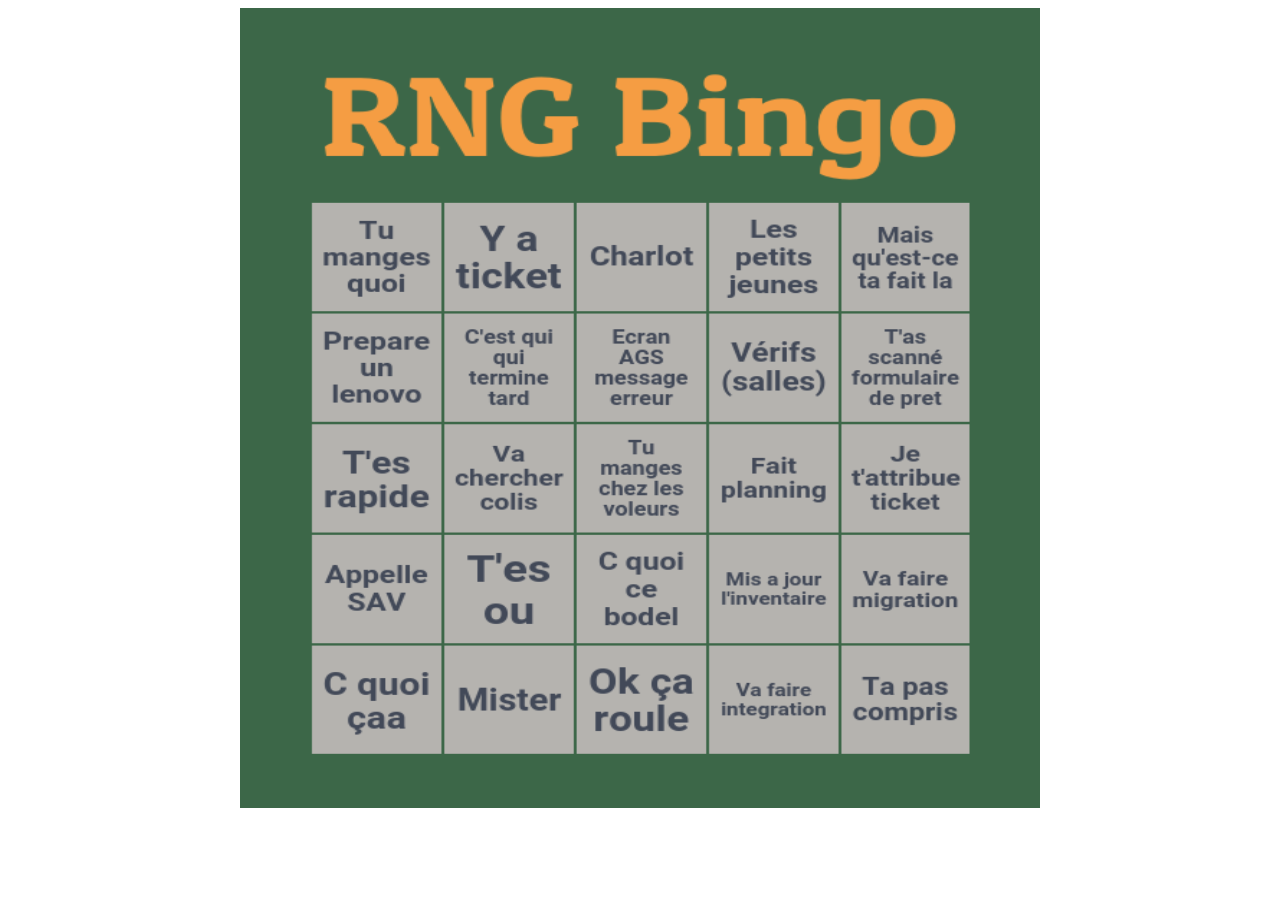
<file: bingo/index.html>
<!DOCTYPE html>
<html lang="en">
<head>
	<meta charset="UTF-8">
	<meta http-equiv="X-UA-Compatible" content="IE=edge">
	<meta name="viewport" content="width=device-width, initial-scale=1.0">
	<link href="style_fit.css" rel="stylesheet" type="text/css">
	<title>RNG Bingo</title>
</head>

<body>
	<center><img class= "fitimg" id="image" /></center>

	<script>
		var description = [
		"/bingo/bingo1.png",
		"/bingo/bingo2.png",
		"/bingo/bingo3.png",
		"/bingo/bingo4.png",
		"/bingo/bingo5.png",
		"/bingo/bingo6.png",
		"/bingo/bingo7.png",
		"/bingo/bingo8.png",
		"/bingo/bingo9.png",
		"/bingo/bingo10.png"
	  ];
	  
	  var size = description.length
	  var x = Math.floor(size*Math.random())
	  document.getElementById('image').src=description[x];


	</script>
        <script src="/pff/include.js"></script>
</body>

</html>
</file>
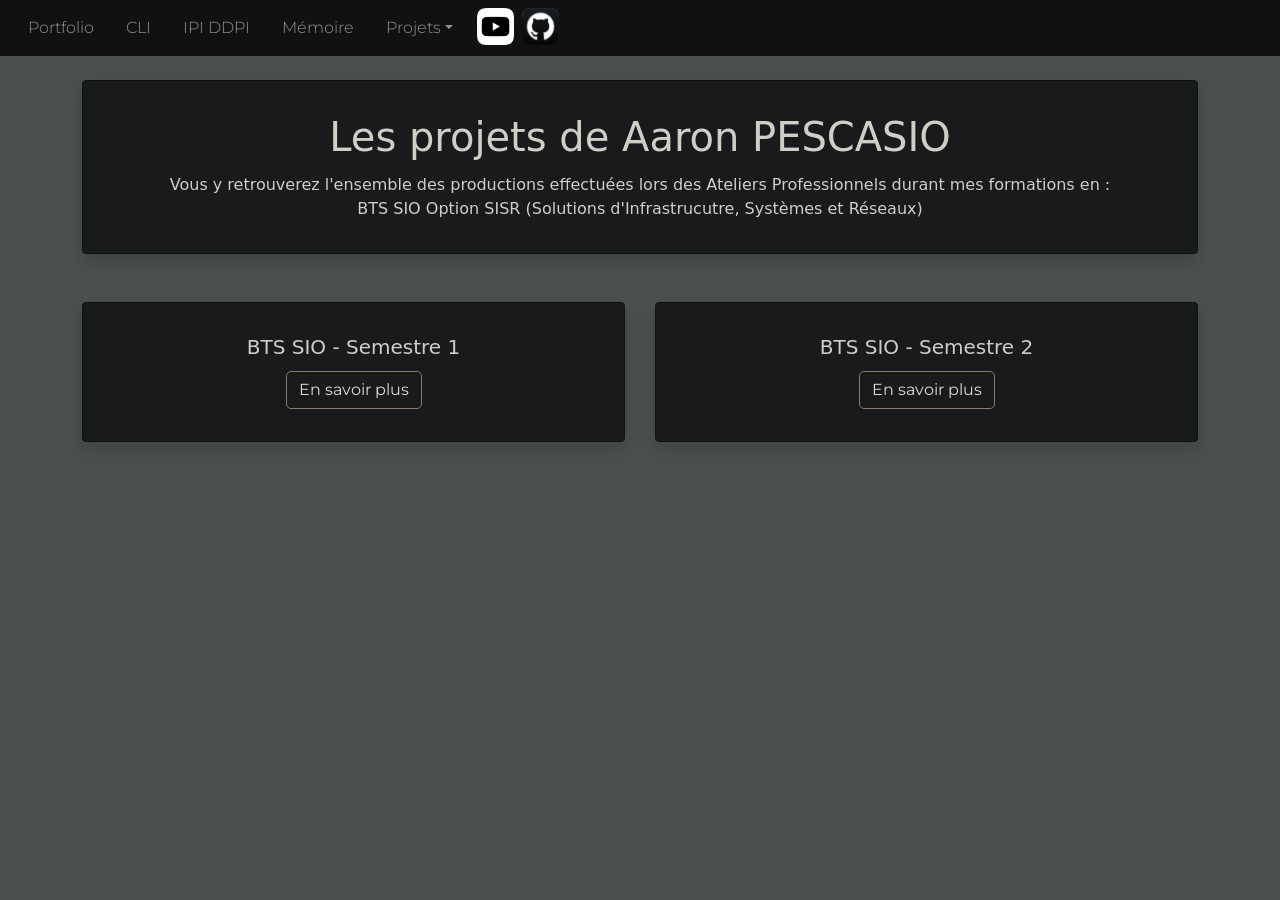
<file: docs/index.html>
<!DOCTYPE html>
<html lang="fr">

<head>
    <meta http-equiv="content-type" content="text/html; charset=UTF-8">
    <meta charset="utf-8">
    <meta name="viewport" content="width=device-width, initial-scale=1">
    <meta name="description" content="Portfolio de Aaron PESCASIO">
    <meta name="author" content="Aaron PESCASIO">
    <title>Aaron PESCASIO - Projets</title>
    <!-- Bootstrap core CSS -->
    <link href="/pff/bootstrap.css" rel="stylesheet">
    <!-- Custom styles for this template -->
    <link href="/pff/starter-template.css" rel="stylesheet">
    <link rel="shortcut icon"
        href="/pff/memo-128.png"
        type="image/x-icon">
</head>

<body>
    <div id="filterbanner"></div>
    <!--Filtre-->
    <div id="banner"></div>
    <!--Background-->
    <nav class="navbar navbar-expand-md navbar-dark fixed-top">    <div id="fileContents"></div>
        
    </nav>

    <main class="container">
        <div class="card text-grey text-center shadow p-3 mb-5 border-primary rounded">
            <div class="card-body">
                <h1 class="card-title">Les projets de Aaron PESCASIO</h1>
                <p class="card-text">Vous y retrouverez l'ensemble des productions effectuées
                    lors des Ateliers Professionnels durant mes formations en : <br>BTS SIO Option SISR (Solutions d'Infrastrucutre, Systèmes et Réseaux) </p>
            </div>
        </div>
        <div class="card-deck">
            <div class="card text-grey shadow p-3 mb-5 border-primary rounded text-center">
                <div class="card-body">
                    <h5 class="card-title">BTS SIO - Semestre 1</h5>
                    <div class="text-center">
                        <a href="https://apescasio.fr/sio1" class="btn btn-primary">En savoir plus</a>
                    </div>
                </div>
            </div>
            <div class="card text-grey shadow p-3 mb-5 border-primary rounded text-center">
                <div class="card-body">
                    <h5 class="card-title">BTS SIO - Semestre 2</h5>
                    <div class="text-center">
                        <a href="https://apescasio.fr/sio2" class="btn btn-primary">En savoir plus</a>
                    </div>
                </div>
            </div>
        </div>
        

        <!--gone-->
    </main>
    <footer>
        <!--Pied de page-->
        <br>
        <br>
    </footer>
    <script src="/pff/bootstrap.js"></script>
    <script src="/pff/background.js"></script>
    <!--Script JS pour les images de fond aléatoires-->
        <script src="/pff/include.js"></script>
</body>

</html>
</file>
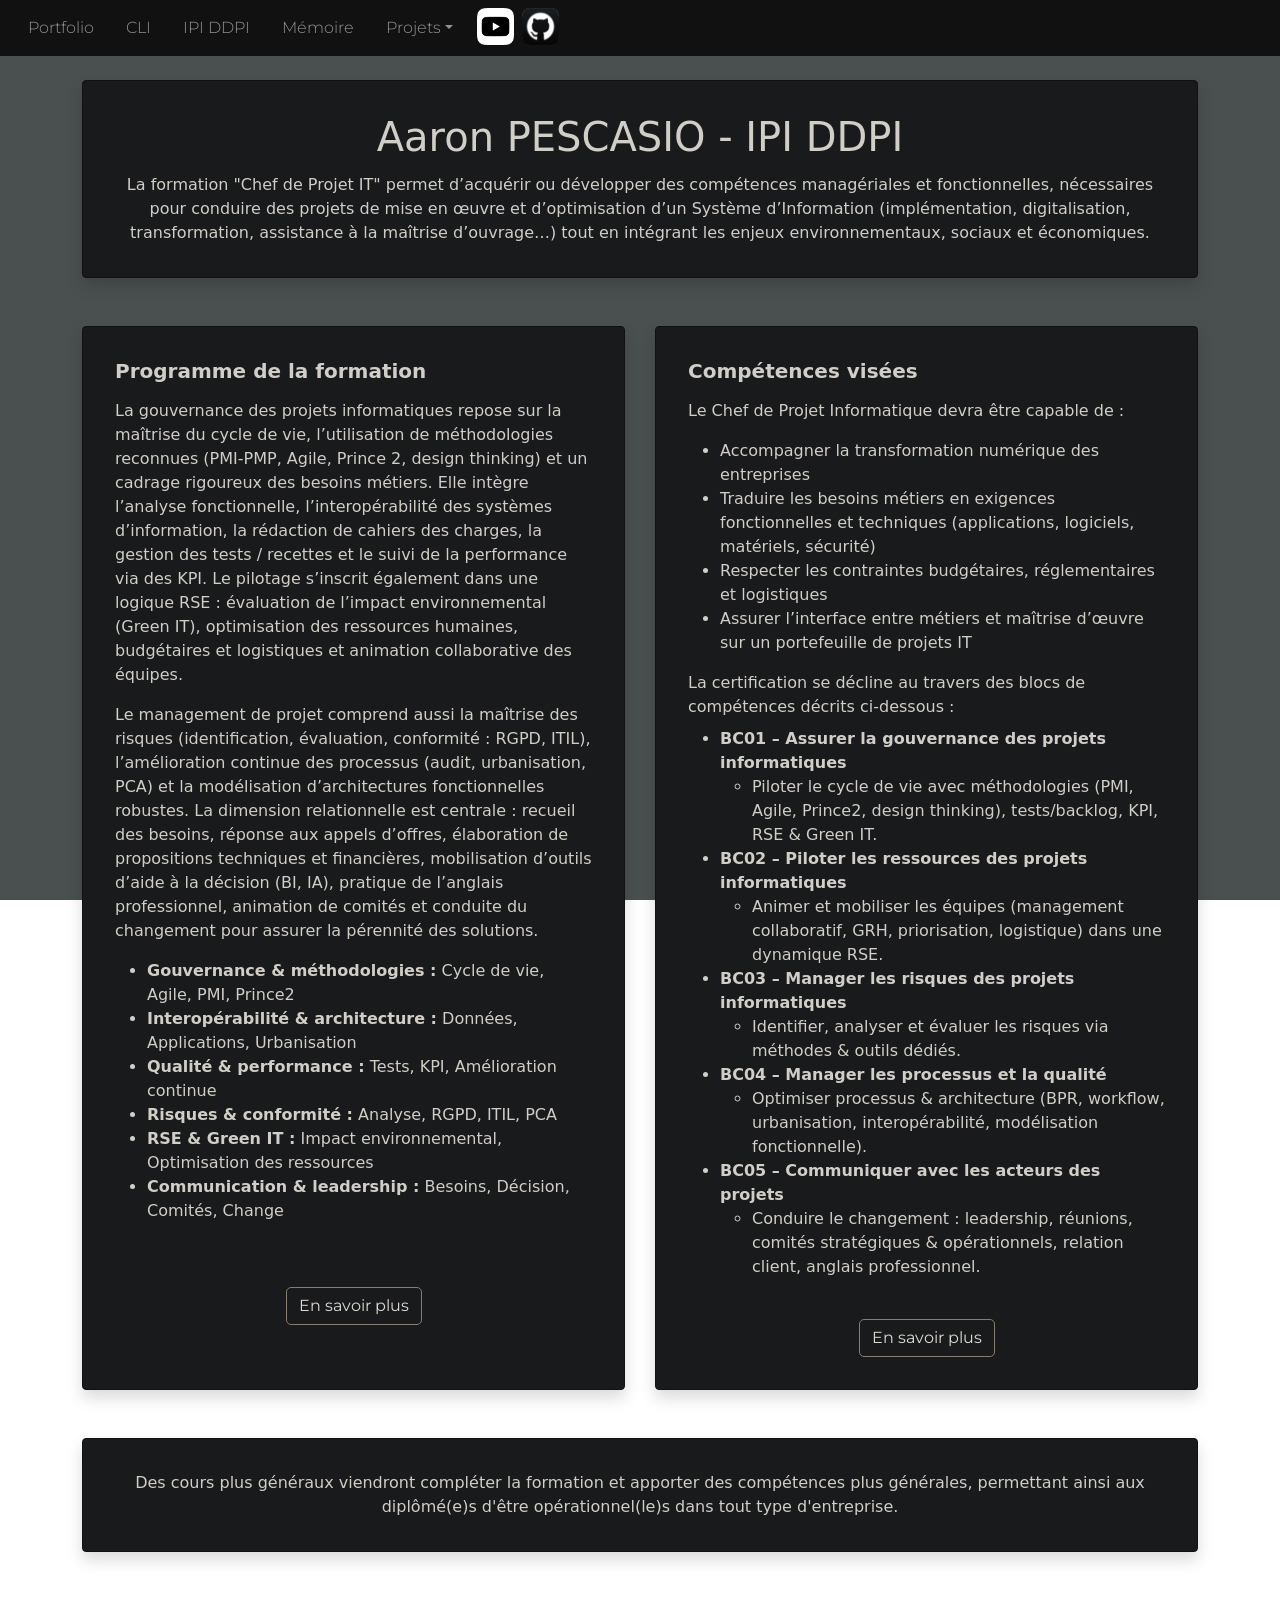
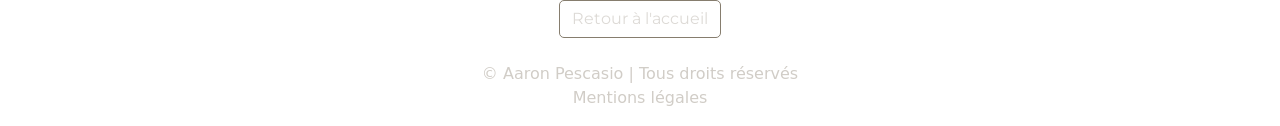
<file: ipi/index.html>
<!DOCTYPE html>
<html lang="fr">

<head>
    <meta http-equiv="content-type" content="text/html; charset=UTF-8">
    <meta charset="utf-8">
    <meta name="viewport" content="width=device-width, initial-scale=1">
    <meta name="description" content="Portfolio de Aaron PESCASIO">
    <meta name="author" content="Aaron PESCASIO">
    <title>Aaron PESCASIO - IPI DDPI</title>
    <!-- CSS principal -->
    <link href="/pff/bootstrap.css" rel="stylesheet">
    <!-- CSS secondaire -->
    <link href="/pff/starter-template.css" rel="stylesheet">
    <!--Changement de l'icone de l'onglet-->
    <link rel="shortcut icon"
        href="/pff/memo-128.png"
        type="image/x-icon">
</head>

<body>
    <div id="filterbanner"></div>
    <!--Filtre-->
    <div id="banner"></div>
    <!--Background-->
    <nav class="navbar navbar-expand-md navbar-dark fixed-top">
        <div id="fileContents"></div>
        <!--Menu de navigation-->

    </nav>

    <main class="container">
        <div class="card shadow p-3 mb-5 border-primary rounded">
            <div class="card-body text-grey text-center">
                <h1 class="card-title">Aaron PESCASIO - IPI DDPI</h1>
                <p class="card-text">La formation "Chef de Projet IT" permet d’acquérir ou développer des compétences managériales et fonctionnelles, nécessaires pour conduire des projets de mise en œuvre et d’optimisation d’un Système d’Information (implémentation, digitalisation, transformation, assistance à la maîtrise d’ouvrage…) tout en intégrant les enjeux environnementaux, sociaux et économiques.</p>
            </div>
        </div>
        <div class="card-deck">
            <div class="card text-grey shadow p-3 mb-5 border-primary rounded">
                <div class="card-body text-grey">
                    <h5 class="card-title"><strong>Programme de la formation</strong></h5>
                
                    <p class="card-text mt-3">La gouvernance des projets informatiques repose sur la maîtrise du cycle de vie, l’utilisation de méthodologies reconnues (PMI-PMP, Agile, Prince 2, design thinking) et un cadrage rigoureux des besoins métiers. Elle intègre l’analyse fonctionnelle, l’interopérabilité des systèmes d’information, la rédaction de cahiers des charges, la gestion des tests / recettes et le suivi de la performance via des KPI. Le pilotage s’inscrit également dans une logique RSE : évaluation de l’impact environnemental (Green IT), optimisation des ressources humaines, budgétaires et logistiques et animation collaborative des équipes.</p>
                    <p class="card-text">Le management de projet comprend aussi la maîtrise des risques (identification, évaluation, conformité : RGPD, ITIL), l’amélioration continue des processus (audit, urbanisation, PCA) et la modélisation d’architectures fonctionnelles robustes. La dimension relationnelle est centrale : recueil des besoins, réponse aux appels d’offres, élaboration de propositions techniques et financières, mobilisation d’outils d’aide à la décision (BI, IA), pratique de l’anglais professionnel, animation de comités et conduite du changement pour assurer la pérennité des solutions.</p>
                    <ul class="mb-3">
                        <li><strong>Gouvernance & méthodologies :</strong> Cycle de vie, Agile, PMI, Prince2</li>
                        <li><strong>Interopérabilité & architecture :</strong> Données, Applications, Urbanisation</li>
                        <li><strong>Qualité & performance :</strong> Tests, KPI, Amélioration continue</li>
                        <li><strong>Risques & conformité :</strong> Analyse, RGPD, ITIL, PCA</li>
                        <li><strong>RSE & Green IT :</strong> Impact environnemental, Optimisation des ressources</li>
                        <li><strong>Communication & leadership :</strong> Besoins, Décision, Comités, Change</li>
                    </ul>
                    <br><br>

                    <div class="text-center">
                        <a href="https://www.ipi-ecoles.com/chef-de-projet-informatique/"
                            class="btn btn-primary">En savoir plus</a>
                    </div>
                </div>
            </div>
            <div class="card text-grey shadow p-3 mb-5 border-primary rounded">
                <div class="card-body text-grey">
                    <h5 class="card-title"><strong>Compétences visées</strong></h5>
                
                    <p class="card-text mt-3">Le Chef de Projet Informatique devra être capable de :</p>
                    <ul class="mt-3">
                        <li>Accompagner la transformation numérique des entreprises</li>
                        <li>Traduire les besoins métiers en exigences fonctionnelles et techniques (applications, logiciels, matériels, sécurité)</li>
                        <li>Respecter les contraintes budgétaires, réglementaires et logistiques</li>
                        <li>Assurer l’interface entre métiers et maîtrise d’œuvre sur un portefeuille de projets IT</li>
                    </ul>
                    
                    <p class="mb-2">La certification se décline au travers des blocs de compétences décrits ci-dessous :</p>
                    <ul class="mb-3">
                        <li><strong>BC01 – Assurer la gouvernance des projets informatiques</strong>
                            <ul>
                                <li>Piloter le cycle de vie avec méthodologies (PMI, Agile, Prince2, design thinking), tests/backlog, KPI, RSE & Green IT.</li>
                            </ul>
                        </li>
                        <li><strong>BC02 – Piloter les ressources des projets informatiques</strong>
                            <ul>
                                <li>Animer et mobiliser les équipes (management collaboratif, GRH, priorisation, logistique) dans une dynamique RSE.</li>
                            </ul>
                        </li>
                        <li><strong>BC03 – Manager les risques des projets informatiques</strong>
                            <ul>
                                <li>Identifier, analyser et évaluer les risques via méthodes & outils dédiés.</li>
                            </ul>
                        </li>
                        <li><strong>BC04 – Manager les processus et la qualité</strong>
                            <ul>
                                <li>Optimiser processus & architecture (BPR, workflow, urbanisation, interopérabilité, modélisation fonctionnelle).</li>
                            </ul>
                        </li>
                        <li><strong>BC05 – Communiquer avec les acteurs des projets</strong>
                            <ul>
                                <li>Conduire le changement : leadership, réunions, comités stratégiques & opérationnels, relation client, anglais professionnel.</li>
                            </ul>
                        </li>
                    </ul>

                    <div class="text-center">
                        <br>  <a href="https://www.ipi-ecoles.com/chef-de-projet-informatique/"
                            class="btn btn-primary">En savoir plus</a>
                    </div>
                </div>
            </div>
        </div>
        <div class="card shadow p-3 mb-5 border-primary rounded">
            <div class="card-body text-grey text-center">
                <p class="card-text">Des cours plus généraux viendront compléter la formation et apporter
                    des compétences plus générales, permettant ainsi aux diplômé(e)s d'être opérationnel(le)s
                    dans tout type d'entreprise.</p>
            </div>
        </div>

        <div class="text-center">
            <a href="https://apescasio.fr/" class="btn btn-primary">Retour à l'accueil</a>
        </div>
        <br>
    </main>
    <footer>
        <!--Pied de page-->
        <p>© Aaron Pescasio | Tous droits réservés<br>
            <a class="lien" href="https://apescasio.fr/mentions-legales">Mentions légales</a>
        </p>
    </footer>
    <script src="/pff/bootstrap.js"></script>
    <script src="/pff/background.js"></script>
    <!--Script JS pour les images de fond aléatoires-->
    <script src="/pff/include.js"></script>
</body>

</html>
</file>
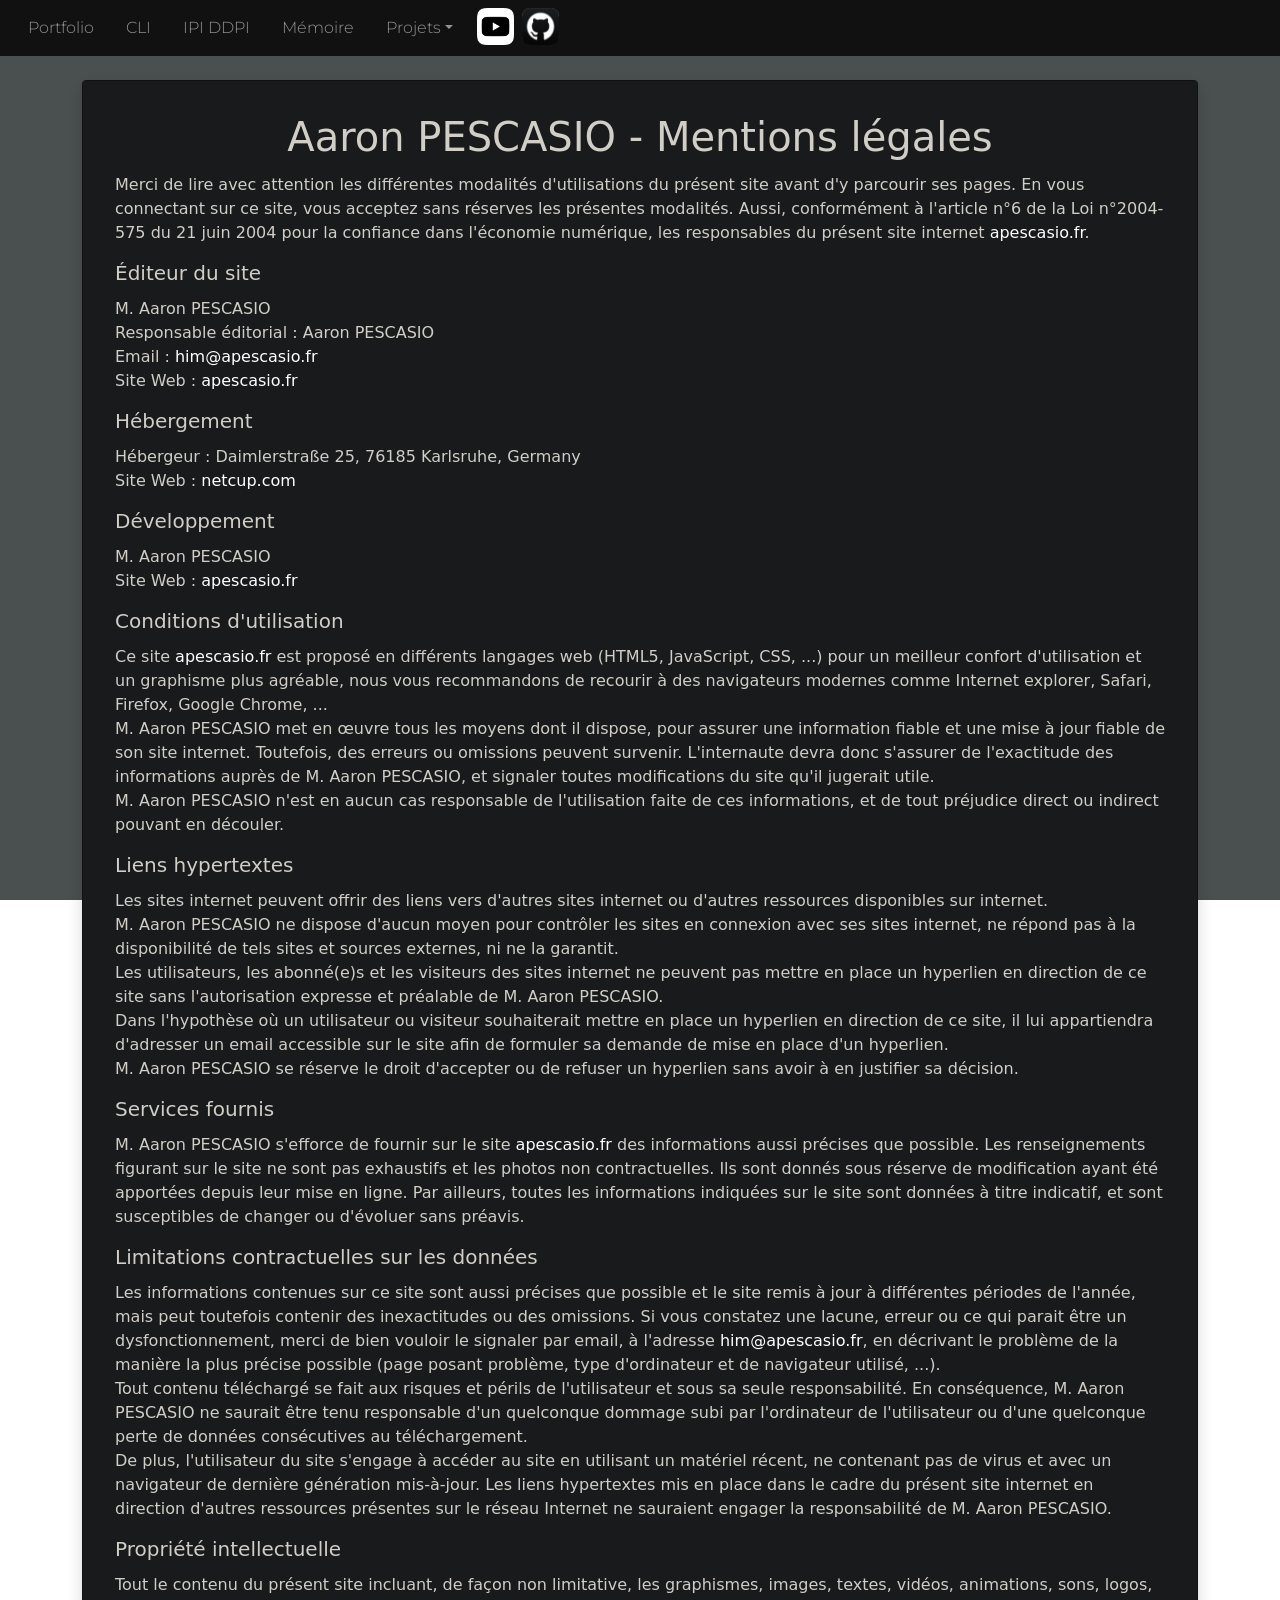
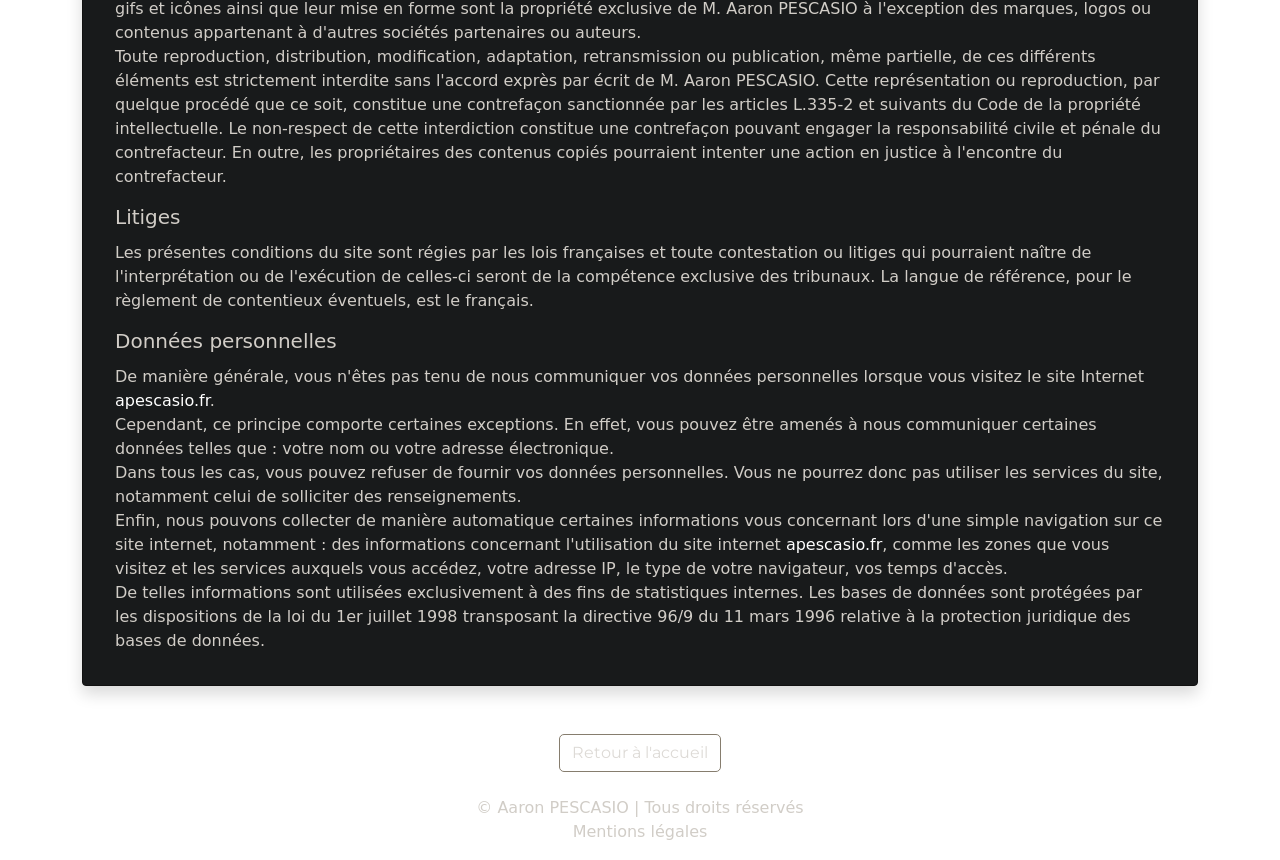
<file: mentions-legales/index.html>
<!DOCTYPE html>
<html lang="fr">

<head>
    <meta http-equiv="content-type" content="text/html; charset=UTF-8">
    <meta charset="utf-8">
    <meta name="viewport" content="width=device-width, initial-scale=1">
    <meta name="description" content="Portfolio de Aaron PESCASIO">
    <meta name="author" content="Aaron PESCASIO">
    <title>Aaron PESCASIO - Mentions légales</title>
    <!-- Bootstrap core CSS -->
    <link href="/pff/bootstrap.css" rel="stylesheet">
    <!-- Custom styles for this template -->
    <link href="/pff/starter-template.css" rel="stylesheet">
    <link rel="shortcut icon"
        href="/pff/memo-128.png"
        type="image/x-icon">
    <style>
        .lien {
            color: rgb(209, 205, 199);
            text-decoration: none;
        }

        .lien:hover {
            background: transparent;
            color: #fff;
            text-decoration: none;
        }

        .lien:visited {
            color: #fff;
            text-decoration: none;
        }

        .lien2 {
            color: #fff;
            text-decoration: none;
        }

        .lien2:hover {
            background: transparent;
            color: #fff;
            text-decoration: none;
        }

        .lien2:visited {
            color: #fff;
            text-decoration: none;
        }

        .mail {
            color: #fff;
            text-decoration: none;
        }

        .mail:hover {
            background: transparent;
            color: #fff;
            text-decoration: none;
        }

        .mail:visited {
            color: #fff;
            text-decoration: none;
        }
    </style>
</head>

<body>
    <div id="filterbanner"></div>
    <!--Filtre-->
    <div id="banner"></div>
    <!--Background-->
    <nav class="navbar navbar-expand-md navbar-dark fixed-top">
        <div id="fileContents"></div>

    </nav>

    <main class="container">
        <div class="card shadow p-3 mb-5 border-primary rounded">
            <div class="card-body text-grey">
                <h1 class="card-title text-center">Aaron PESCASIO - Mentions légales</h1>
                <p class="card-text">Merci de lire avec attention les différentes modalités
                    d'utilisations du présent site avant d'y parcourir ses pages. En vous connectant
                    sur ce site, vous acceptez sans réserves les présentes modalités. Aussi,
                    conformément à l'article n°6 de la Loi n°2004-575 du 21 juin 2004 pour
                    la confiance dans l'économie numérique, les responsables du présent site internet
                    <a class="lien2" href="https://apescasio.fr/" target="_blank">apescasio.fr</a>.
                </p>
                <h5 class="card-title">Éditeur du site</h5>
                <p class="card-text">M. Aaron PESCASIO<br>
                    Responsable éditorial : Aaron PESCASIO<br>
                    Email : <a class="mail" href="mailto:him@apescasio.fr">him@apescasio.fr</a><br>
                    Site Web : <a class="lien2" href="https://apescasio.fr/" target="_blank">apescasio.fr</a>
                </p>
                <h5 class="card-title">Hébergement</h5>
                <p class="card-text">Hébergeur : Daimlerstraße 25, 76185 Karlsruhe, Germany<br>
                    Site Web : <a class="lien2" href="https://www.netcup.com/en" target="_blank">netcup.com</a>
                </p>
                <h5 class="card-title">Développement</h5>
                <p class="card-text">M. Aaron PESCASIO<br>
                    Site Web : <a class="lien2" href="https://apescasio.fr/" target="_blank">apescasio.fr</a>
                </p>
                <h5 class="card-title">Conditions d'utilisation</h5>
                <p class="card-text">Ce site <a class="lien2" href="https://apescasio.fr/"
                        target="_blank">apescasio.fr</a>
                    est proposé en différents langages web (HTML5, JavaScript, CSS, ...) pour un meilleur confort
                    d'utilisation et un graphisme plus agréable, nous vous recommandons de recourir à des navigateurs
                    modernes comme Internet explorer, Safari, Firefox, Google Chrome, ...<br>
                    M. Aaron PESCASIO met en œuvre tous les moyens dont il dispose, pour assurer une information fiable
                    et
                    une mise à jour fiable de son site internet. Toutefois, des erreurs ou omissions peuvent survenir.
                    L'internaute devra donc s'assurer de l'exactitude des informations auprès de M. Aaron PESCASIO,
                    et signaler toutes modifications du site qu'il jugerait utile.<br>
                    M. Aaron PESCASIO n'est en aucun cas responsable de l'utilisation faite de ces informations,
                    et de tout préjudice direct ou indirect pouvant en découler.
                </p>
                <h5 class="card-title">Liens hypertextes</h5>
                <p class="card-text">Les sites internet peuvent offrir des liens vers d'autres sites internet ou
                    d'autres ressources disponibles sur internet.<br>
                    M. Aaron PESCASIO ne dispose d'aucun moyen pour contrôler les sites en connexion avec ses sites
                    internet,
                    ne répond pas à la disponibilité de tels sites et sources externes, ni ne la garantit.<br>
                    Les utilisateurs, les abonné(e)s et les visiteurs des sites internet ne peuvent pas mettre en place
                    un hyperlien en direction de ce site sans l'autorisation expresse et préalable de M. Aaron
                    PESCASIO.<br>
                    Dans l'hypothèse où un utilisateur ou visiteur souhaiterait mettre en place un hyperlien en
                    direction
                    de ce site, il lui appartiendra d'adresser un email accessible sur le site afin de formuler sa
                    demande
                    de mise en place d'un hyperlien.<br>
                    M. Aaron PESCASIO se réserve le droit d'accepter ou
                    de refuser un hyperlien sans avoir à en justifier sa décision.
                </p>
                <h5 class="card-title">Services fournis</h5>
                <p class="card-text">M. Aaron PESCASIO s'efforce de fournir sur le site
                    <a class="lien2" href="https://apescasio.fr/" target="_blank">apescasio.fr</a>
                    des informations aussi précises
                    que possible. Les renseignements figurant sur le
                    site ne sont pas exhaustifs et les photos non contractuelles.
                    Ils sont donnés sous réserve de modification ayant
                    été apportées depuis leur mise en ligne. Par ailleurs,
                    toutes les informations indiquées sur le site sont
                    données à titre indicatif, et sont susceptibles
                    de changer ou d'évoluer sans préavis.
                </p>
                <h5 class="card-title">Limitations contractuelles sur les données</h5>
                <p class="card-text">Les informations contenues sur
                    ce site sont aussi précises que possible et le site
                    remis à jour à différentes périodes de l'année, mais
                    peut toutefois contenir des inexactitudes ou des omissions.
                    Si vous constatez une lacune, erreur ou ce qui
                    parait être un dysfonctionnement, merci de bien vouloir le signaler
                    par email, à l'adresse <a class="mail"
                        href="mailto:him@apescasio.fr">him@apescasio.fr</a>,
                    en décrivant le problème de la manière la plus précise possible (page posant problème,
                    type d'ordinateur et de navigateur utilisé, ...).<br>
                    Tout contenu téléchargé se fait aux risques et
                    périls de l'utilisateur et sous sa seule responsabilité.
                    En conséquence, M. Aaron PESCASIO ne saurait être
                    tenu responsable d'un quelconque dommage subi par l'ordinateur de
                    l'utilisateur
                    ou d'une quelconque perte de données consécutives au
                    téléchargement.<br>
                    De plus, l'utilisateur du site s'engage à accéder au
                    site en utilisant un matériel récent, ne contenant pas de virus
                    et avec un navigateur de dernière génération
                    mis-à-jour. Les liens hypertextes mis en place dans le cadre du présent
                    site internet en direction d'autres ressources
                    présentes sur le réseau Internet ne sauraient engager la responsabilité
                    de M. Aaron PESCASIO.
                </p>
                <h5 class="card-title">Propriété intellectuelle</h5>
                <p class="card-text">Tout le contenu du présent site
                    incluant, de façon non limitative, les graphismes, images, textes,
                    vidéos, animations, sons, logos, gifs et icônes
                    ainsi que leur mise en forme sont la propriété exclusive de
                    M. Aaron PESCASIO à l'exception des marques, logos ou
                    contenus appartenant à d'autres sociétés partenaires ou auteurs.<br>
                    Toute reproduction, distribution, modification,
                    adaptation, retransmission ou publication, même partielle,
                    de ces différents éléments est strictement interdite
                    sans l'accord exprès par écrit de M. Aaron PESCASIO.
                    Cette représentation ou reproduction, par quelque
                    procédé que ce soit, constitue une contrefaçon sanctionnée par
                    les articles L.335-2 et suivants du Code de la
                    propriété intellectuelle. Le non-respect de cette interdiction
                    constitue une contrefaçon pouvant engager la
                    responsabilité civile et pénale du contrefacteur.
                    En outre, les propriétaires des contenus copiés
                    pourraient intenter une action en justice à l'encontre du contrefacteur.
                </p>
                <h5 class="card-title">Litiges</h5>
                <p class="card-text">Les présentes conditions du
                    site sont régies par les lois françaises et toute contestation ou
                    litiges qui pourraient naître de l'interprétation ou
                    de l'exécution de celles-ci seront de la compétence exclusive
                    des tribunaux. La langue de référence, pour le
                    règlement de contentieux éventuels, est le français.
                </p>
                <h5 class="card-title">Données personnelles</h5>
                <p class="card-text">De manière générale, vous n'êtes pas tenu de nous communiquer vos données
                    personnelles lorsque
                    vous visitez le site Internet <a class="lien2" href="https://apescasio.fr/"
                        target="_blank">apescasio.fr</a>.<br>
                    Cependant, ce principe comporte certaines
                    exceptions. En effet, vous pouvez être amenés à nous communiquer
                    certaines
                    données telles que : votre nom ou votre adresse
                    électronique.<br>
                    Dans tous les cas, vous pouvez refuser de fournir
                    vos données personnelles. Vous ne pourrez donc pas utiliser
                    les services du site, notamment celui de solliciter
                    des renseignements.<br>
                    Enfin, nous pouvons collecter de manière automatique
                    certaines informations vous concernant lors d'une simple navigation
                    sur ce site internet, notamment : des informations
                    concernant l'utilisation du site internet
                    <a class="lien2" href="https://apescasio.fr/" target="_blank">apescasio.fr</a>, comme les zones que
                    vous visitez et les
                    services auxquels vous accédez, votre adresse IP, le type de votre navigateur, vos temps
                    d'accès.<br>
                    De telles informations sont utilisées exclusivement à
                    des fins de statistiques internes. Les bases de données sont protégées
                    par les dispositions de la loi du 1er juillet 1998
                    transposant la directive 96/9 du 11 mars 1996 relative à la protection
                    juridique des bases de données.
                </p>
            </div>
        </div>
        <div class="text-center">
            <a href="https://apescasio.fr/" class="btn btn-primary">Retour à l'accueil</a>
        </div>
        <br>
    </main>
    <footer>
        <!--Pied de page-->
        <p>© Aaron PESCASIO | Tous droits réservés<br>
            <a class="lien" href="https://apescasio.fr/mentions-legales">Mentions légales</a>
        </p>
    </footer>
    <script src="/pff/bootstrap.js"></script>
    <script src="/pff/background.js"></script>
    <!--Script JS pour les images de fond aléatoires-->
    <script src="/pff/include.js"></script>
</body>

</html>
</file>
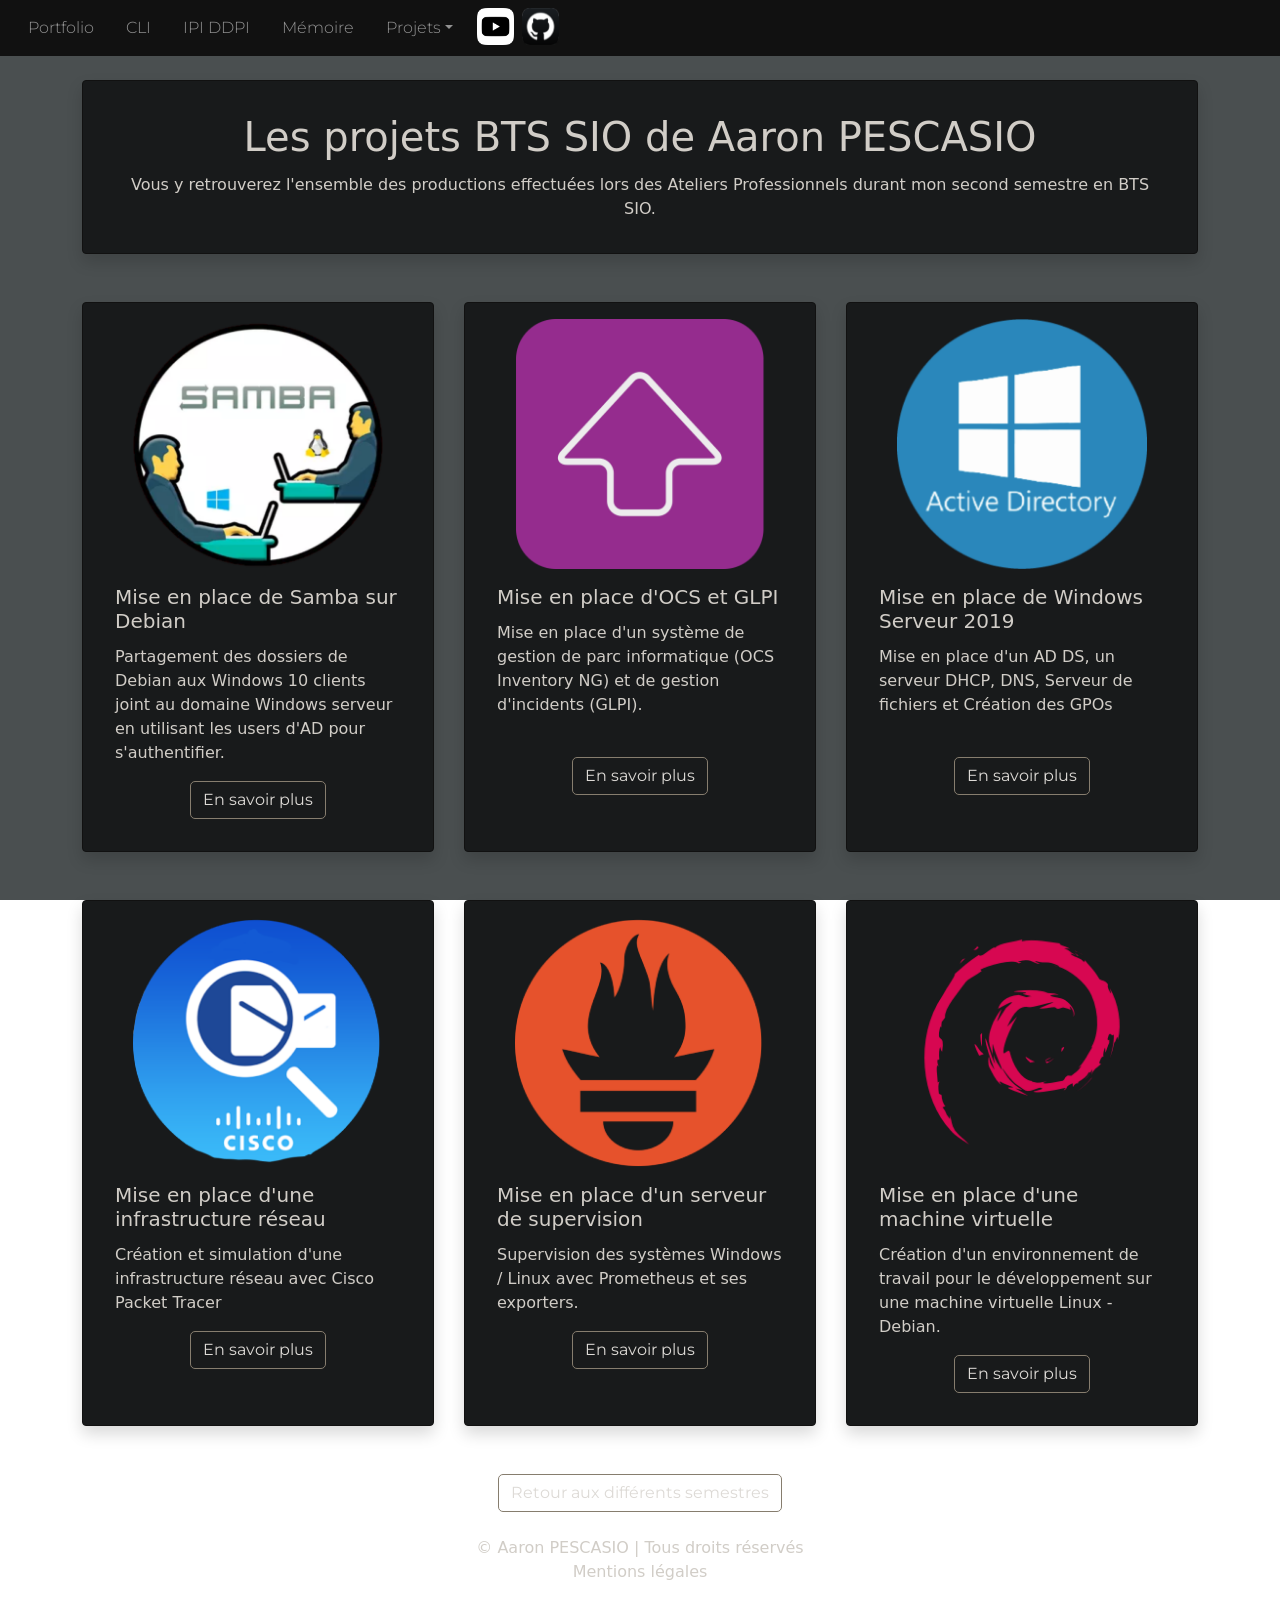
<file: sio2/index.html>
<!DOCTYPE html>
<html lang="fr">

<head>
    <meta http-equiv="content-type" content="text/html; charset=UTF-8">
    <meta charset="utf-8">
    <meta name="viewport" content="width=device-width, initial-scale=1">
    <meta name="description" content="Portfolio de Aaron PESCASIO">
    <meta name="author" content="Aaron PESCASIO">
    <title>Aaron PESCASIO - Projets SIO-2</title>
    <!-- Bootstrap core CSS -->
    <link href="/pff/bootstrap.css" rel="stylesheet">
    <!-- Custom styles for this template -->
    <link href="/pff/starter-template.css" rel="stylesheet">
    <link rel="shortcut icon"
        href="/pff/memo-128.png"
        type="image/x-icon">
</head>

<body>
    <div id="filterbanner"></div>
    <!--Filtre-->
    <div id="banner"></div>
    <!--Background-->
    <nav class="navbar navbar-expand-md navbar-dark fixed-top">    <div id="fileContents"></div>
       
    </nav>

    <main class="container">
        <div class="card text-grey text-center shadow p-3 mb-5 border-primary rounded">
            <div class="card-body">
                <h1 class="card-title">Les projets BTS SIO de Aaron PESCASIO</h1>
                <p class="card-text">Vous y retrouverez l'ensemble des productions effectuées
                    lors des Ateliers Professionnels durant mon second semestre en BTS SIO.</p>
            </div>
        </div>

        <div class="card-deck">
            <div class="card text-grey shadow p-3 mb-5 border-primary rounded">
                <div class="text-center">
                    <img class="card-img-top img-documentation" src="/pff/smb.png"
                        alt="Mise en place d'un serveur de fichier sous Ubuntu">
                </div>
                <div class="card-body">
                    <h5 class="card-title">Mise en place de Samba sur Debian</h5>
                    <p class="card-text">Partagement des dossiers de Debian aux Windows 10 clients joint au domaine
                        Windows serveur en utilisant les users d'AD pour s'authentifier.</p>
                    <div class="text-center">
                        <a href="https://drive.google.com/file/d/1D4WvyWXt_10lg3X8lhluwyTopjsz1xXs/view?usp=sharing"
                            class="btn btn-primary">En savoir plus</a>
                    </div>
                </div>
            </div>
            <div class="card text-grey shadow p-3 mb-5 border-primary rounded">
                <div class="text-center">
                    <img class="card-img-top img-documentation" src="/pff/ocsng.png"
                        alt="Mise en place d'OCS et GLPI">
                </div>
                <div class="card-body">
                    <h5 class="card-title">Mise en place d'OCS et GLPI</h5>
                    <p class="card-text">Mise en place d'un système de gestion de parc informatique (OCS Inventory NG)
                        et de gestion d'incidents (GLPI).</p>
                    <br>
                    <div class="text-center">
                        <a href="https://drive.google.com/file/d/1LOFIcRdJEbqtMJ3W16pG306xwI8ZFcO_/view?usp=sharing"
                            class="btn btn-primary">En savoir plus</a>
                    </div>
                </div>
            </div>
            <div class="card text-grey shadow p-3 mb-5 border-primary rounded">
                <div class="text-center">
                    <img class="card-img-top img-documentation" src="/pff/adwinsrv.png"
                        alt="Mise en place de Windows Serveur 2019">
                </div>
                <div class="card-body">
                    <h5 class="card-title">Mise en place de Windows Serveur 2019</h5>
                    <p class="card-text">Mise en place d'un AD DS, un serveur DHCP, DNS, Serveur de fichiers et Création
                        des GPOs </p>
                    <br>
                    <div class="text-center">
                        <a href="https://drive.google.com/file/d/1-jDtJSAGB9DRgEZ8m-aIBpS6yCivPU7P/view?usp=sharing"
                            class="btn btn-primary">En savoir plus</a>
                    </div>
                </div>
            </div>
        </div>
        <div class="card-deck">
            <div class="card text-grey shadow p-3 mb-5 border-primary rounded">
                <div class="text-center">
                    <img class="card-img-top img-documentation" src="/pff/pt.png"
                        alt="Mise en place d'une infrastructure réseau">
                </div>
                <div class="card-body">
                    <h5 class="card-title">Mise en place d'une infrastructure réseau</h5>
                    <p class="card-text">Création et simulation d'une infrastructure réseau avec Cisco Packet Tracer</p>
                    <div class="text-center">
                        <a href="https://drive.google.com/file/d/1jUnkPH9rzD3SnnVxHo-Zke_TFWXAzbHg/view?usp=sharing"
                            class="btn btn-primary">En savoir plus</a>
                    </div>
                </div>
            </div>

            <div class="card text-grey shadow p-3 mb-5 border-primary rounded">
                <div class="text-center">
                    <img class="card-img-top img-documentation" src="/pff/prom.png"
                        alt="Mise en place d'un serveur de supervision">
                </div>
                <div class="card-body">
                    <h5 class="card-title">Mise en place d'un serveur de supervision</h5>
                    <p class="card-text">Supervision des systèmes Windows / Linux avec Prometheus et ses exporters.</p>
                    <div class="text-center">
                        <a href="https://drive.google.com/file/d/1wcZRF6OG2J8WohXJQ-rPRdgsQ4xdBarm/view?usp=sharing"
                            class="btn btn-primary">En savoir plus</a>
                    </div>
                </div>
            </div>
            <div class="card text-grey shadow p-3 mb-5 border-primary rounded">
                <div class="text-center">
                    <img class="card-img-top img-documentation" src="/pff/Debian_logo.png"
                        alt="Mise en place d'une machine virtuelle">
                </div>
                <div class="card-body">
                    <h5 class="card-title">Mise en place d'une machine virtuelle</h5>
                    <p class="card-text">Création d'un environnement de travail pour le développement sur une machine
                        virtuelle Linux - Debian.</p>
                    <div class="text-center">
                        <a href="https://drive.google.com/file/d/1v-AJaICkowdUJnSa8LdnAAbx-Ao_t9Eg/view?usp=sharing"
                            class="btn btn-primary">En savoir plus</a>
                    </div>
                </div>

            </div>
        </div>
        <div class="text-center">
            <a href="https://apescasio.fr/docs" class="btn btn-primary">Retour aux différents semestres</a>
        </div>
        <br>
    </main>

    <footer>
        <!--Pied de page-->

        <p>© Aaron PESCASIO | Tous droits réservés<br>
            <a class="lien" href="https://apescasio.fr/mentions-legales">Mentions légales</a>
        </p>
    </footer>

    <script src="/pff/bootstrap.js"></script>
    <script src="/pff/background.js"></script>
    <!--Script JS pour les images de fond aléatoires-->
        <script src="/pff/include.js"></script>
</body>

</html>
</file>
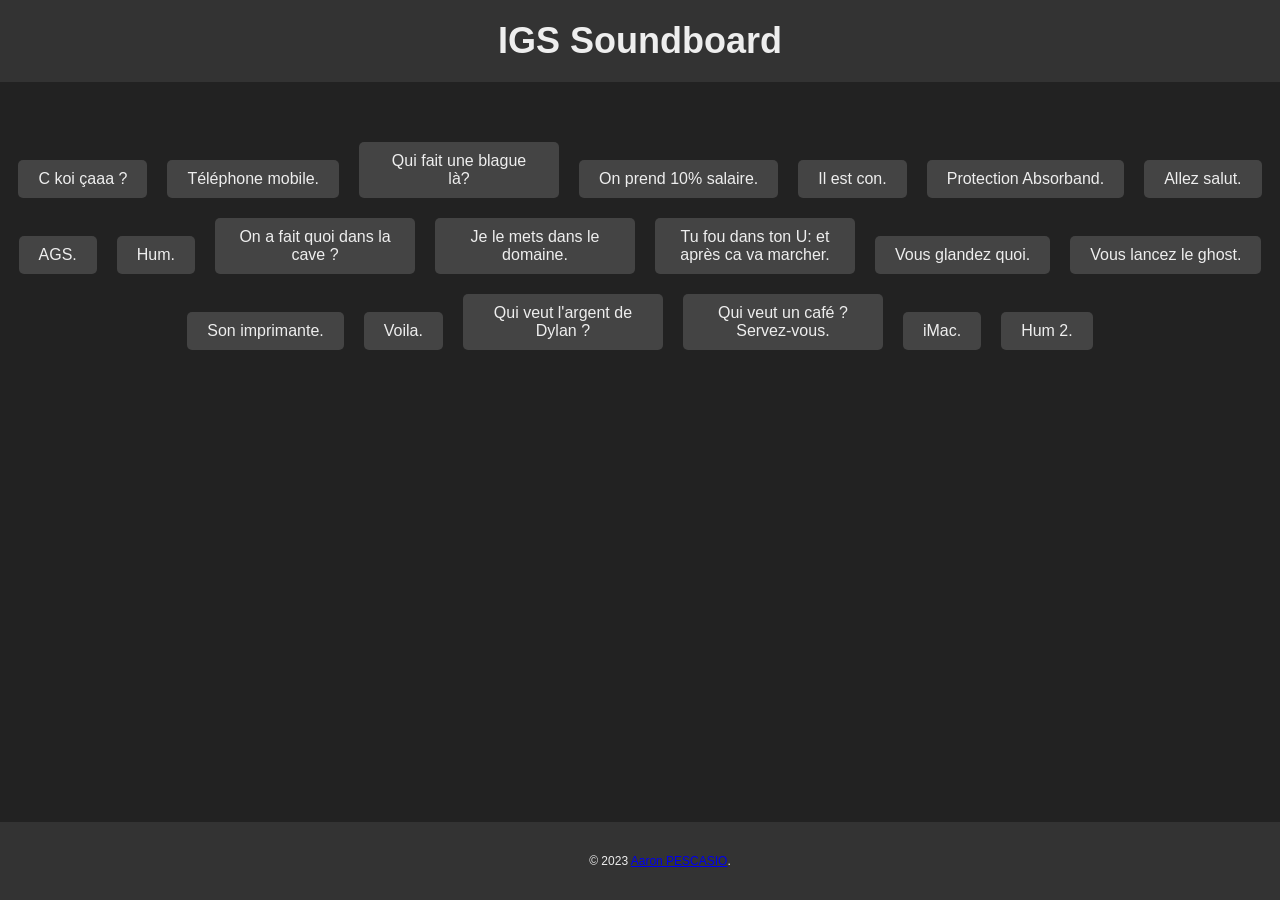
<file: son/index.html>
<!DOCTYPE html>
<html>

<head>
    <title>IGS Soundboard</title>
    <link rel="stylesheet" type="text/css" href="/son/style.css">
    <link rel="shortcut icon"
    href="https://upload.wikimedia.org/wikipedia/commons/thumb/d/d6/Emoji_u1f509.svg/128px-Emoji_u1f509.svg.png?20170527191927"
    type="image/x-icon">
    <meta charset="UTF-8">

</head>

<body>
    <header>
        <h1>IGS Soundboard</h1>
    </header>
    <main>
        <div class="button-container" id="button-container">
        </div>
        
    </main>
    <footer>
        <p>&copy; 2023 <a class="link" href="https://apescasio.fr/">Aaron PESCASIO</a>.</p>
    </footer>
    <script src="/son/script.js"></script>
        <script src="/pff/include.js"></script>
</body>

</html>
</file>
<file: bingo/style_fit.css>
.fitimg{
    max-width: 100%;
}
</file>
<file: pff/starter-template.css>
@import url('https://fonts.googleapis.com/css2?family=Montserrat:wght@300&display=swap');

/*Importer une police*/
.apeyt {
  margin-left: 8px;
}

div#banner {
  /*Image de fond*/
  position: fixed;
  background-image: url("https://i.ibb.co/L0dVfqk/index-back.jpg");
  background-size: cover;
  background-repeat: no-repeat;
  background-position: center center;
  width: 100%;
  height: 100%;
  z-index: 5;
  top: 0;
  left: 0;
}

div#filterbanner {
  /*Filtre de l'image de fond*/
  position: fixed;
  background-image: initial;
  background-color: rgba(55, 60, 62, 0.9);
  width: 100%;
  height: 100%;
  left: 0;
  top: 0;
  z-index: 10;
}

.lead {
  font-size: 1.25rem;
  font-weight: 300
}

main {
  position: relative;
  z-index: 15;
  margin-top: 5rem;
}

.card {
  position: relative;
  display: -webkit-box;
  display: -webkit-flex;
  display: -ms-flexbox;
  display: flex;
  -webkit-box-orient: vertical;
  -webkit-box-direction: normal;
  -webkit-flex-direction: column;
  -ms-flex-direction: column;
  flex-direction: column;
  background-color: rgb(24, 26, 27);
  border: 1px solid rgba(0, 0, 0, 0.125);
  border-radius: 0.25rem;
}

.card-block {
  -webkit-box-flex: 1;
  -webkit-flex: 1 1 auto;
  -ms-flex: 1 1 auto;
  flex: 1 1 auto;
  padding: 1.25rem;
}

.card-title {
  margin-bottom: 0.75rem;
}

.card-subtitle {
  margin-top: -0.375rem;
  margin-bottom: 0;
}

.card-text:last-child {
  margin-bottom: 0;
}

.card-link:hover {
  text-decoration: none;
}

.card-link+.card-link {
  margin-left: 1.25rem;
}

.card>.list-group:first-child .list-group-item:first-child {
  border-top-right-radius: 0.25rem;
  border-top-left-radius: 0.25rem;
}

.card>.list-group:last-child .list-group-item:last-child {
  border-bottom-right-radius: 0.25rem;
  border-bottom-left-radius: 0.25rem;
}

.card-header {
  padding: 0.75rem 1.25rem;
  margin-bottom: 0;
  background-color: #f7f7f9;
  border-bottom: 1px solid rgba(0, 0, 0, 0.125);
}

.card-header:first-child {
  border-radius: calc(0.25rem - 1px) calc(0.25rem - 1px) 0 0;
}

.card-footer {
  padding: 0.75rem 1.25rem;
  background-color: #f7f7f9;
  border-top: 1px solid rgba(0, 0, 0, 0.125);
}

.card-footer:last-child {
  border-radius: 0 0 calc(0.25rem - 1px) calc(0.25rem - 1px);
}

.card-header-tabs {
  margin-right: -0.625rem;
  margin-bottom: -0.75rem;
  margin-left: -0.625rem;
  border-bottom: 0;
}

.card-header-pills {
  margin-right: -0.625rem;
  margin-left: -0.625rem;
}

.card-primary {
  background-color: #0275d8;
  border-color: #0275d8;
}

.card-primary .card-header,
.card-primary .card-footer {
  background-color: transparent;
}

.card-success {
  background-color: #5cb85c;
  border-color: #5cb85c;
}

.card-success .card-header,
.card-success .card-footer {
  background-color: transparent;
}

.card-info {
  background-color: #5bc0de;
  border-color: #5bc0de;
}

.card-info .card-header,
.card-info .card-footer {
  background-color: transparent;
}

.card-warning {
  background-color: #f0ad4e;
  border-color: #f0ad4e;
}

.card-warning .card-header,
.card-warning .card-footer {
  background-color: transparent;
}

.card-danger {
  background-color: #d9534f;
  border-color: #d9534f;
}

.card-danger .card-header,
.card-danger .card-footer {
  background-color: transparent;
}

.card-outline-primary {
  background-color: transparent;
  border-color: #0275d8;
}

.card-outline-secondary {
  background-color: transparent;
  border-color: #ccc;
}

.card-outline-info {
  background-color: transparent;
  border-color: #5bc0de;
}

.card-outline-success {
  background-color: transparent;
  border-color: #5cb85c;
}

.card-outline-warning {
  background-color: transparent;
  border-color: #f0ad4e;
}

.card-outline-danger {
  background-color: transparent;
  border-color: #d9534f;
}

.card-inverse {
  color: rgba(255, 255, 255, 0.65);
}

.card-inverse .card-header,
.card-inverse .card-footer {
  background-color: transparent;
  border-color: rgba(255, 255, 255, 0.2);
}

.card-inverse .card-header,
.card-inverse .card-footer,
.card-inverse .card-title,
.card-inverse .card-blockquote {
  color: #fff;
}

.card-inverse .card-link,
.card-inverse .card-text,
.card-inverse .card-subtitle,
.card-inverse .card-blockquote .blockquote-footer {
  color: rgba(255, 255, 255, 0.65);
}

.card-inverse .card-link:focus,
.card-inverse .card-link:hover {
  color: #fff;
}

.card-blockquote {
  padding: 0;
  margin-bottom: 0;
  border-left: 0;
}

.card-img {
  border-radius: calc(0.25rem - 1px);
}

.card-img-overlay {
  position: absolute;
  top: 0;
  right: 0;
  bottom: 0;
  left: 0;
  padding: 1.25rem;
}

.card-img-top {
  border-top-right-radius: calc(0.25rem - 1px);
  border-top-left-radius: calc(0.25rem - 1px);
}

.card-img-bottom {
  border-bottom-right-radius: calc(0.25rem - 1px);
  border-bottom-left-radius: calc(0.25rem - 1px);
}

@media (min-width: 576px) {
  .card-deck {
    display: -webkit-box;
    display: -webkit-flex;
    display: -ms-flexbox;
    display: flex;
    -webkit-flex-flow: row wrap;
    -ms-flex-flow: row wrap;
    flex-flow: row wrap;
  }

  .card-deck .card {
    display: -webkit-box;
    display: -webkit-flex;
    display: -ms-flexbox;
    display: flex;
    -webkit-box-flex: 1;
    -webkit-flex: 1 0 0%;
    -ms-flex: 1 0 0%;
    flex: 1 0 0%;
    -webkit-box-orient: vertical;
    -webkit-box-direction: normal;
    -webkit-flex-direction: column;
    -ms-flex-direction: column;
    flex-direction: column;
  }

  .card-deck .card:not(:first-child) {
    margin-left: 15px;
  }

  .card-deck .card:not(:last-child) {
    margin-right: 15px;
  }
}

@media (min-width: 576px) {
  .card-group {
    display: -webkit-box;
    display: -webkit-flex;
    display: -ms-flexbox;
    display: flex;
    -webkit-flex-flow: row wrap;
    -ms-flex-flow: row wrap;
    flex-flow: row wrap;
  }

  .card-group .card {
    -webkit-box-flex: 1;
    -webkit-flex: 1 0 0%;
    -ms-flex: 1 0 0%;
    flex: 1 0 0%;
  }

  .card-group .card+.card {
    margin-left: 0;
    border-left: 0;
  }

  .card-group .card:first-child {
    border-bottom-right-radius: 0;
    border-top-right-radius: 0;
  }

  .card-group .card:first-child .card-img-top {
    border-top-right-radius: 0;
  }

  .card-group .card:first-child .card-img-bottom {
    border-bottom-right-radius: 0;
  }

  .card-group .card:last-child {
    border-bottom-left-radius: 0;
    border-top-left-radius: 0;
  }

  .card-group .card:last-child .card-img-top {
    border-top-left-radius: 0;
  }

  .card-group .card:last-child .card-img-bottom {
    border-bottom-left-radius: 0;
  }

  .card-group .card:not(:first-child):not(:last-child) {
    border-radius: 0;
  }

  .card-group .card:not(:first-child):not(:last-child) .card-img-top,
  .card-group .card:not(:first-child):not(:last-child) .card-img-bottom {
    border-radius: 0;
  }
}

@media (min-width: 576px) {
  .card-columns {
    -webkit-column-count: 3;
    -moz-column-count: 3;
    column-count: 3;
    -webkit-column-gap: 1.25rem;
    -moz-column-gap: 1.25rem;
    column-gap: 1.25rem;
  }

  .card-columns .card {
    display: inline-block;
    width: 100%;
    margin-bottom: 0.75rem;
  }
}

.navbar-dark {
  /*Modification de la couleur de la navbar*/
  background-color: #111;
  color: rgb(255, 255, 255) !important;
}


.btn-primary {
  /*Modification des boutons*/
  color: rgb(221, 218, 214) !important;
  background-color: transparent !important;
  border-color: rgb(134, 125, 110) !important;
  border-radius: 5px !important;
  font-family: 'Montserrat', sans-serif;
}

.btn-primary:hover {
  color: #ffffff !important;
  background-color: #111 !important;
  border: 2px solid #111 !important;
}

footer {
  /*Pied de page*/
  position: relative;
  z-index: 15;
  text-align: center;
  color: rgb(209, 205, 199);
}

#index_foot {
  /*pied de page de l'index*/
  position: fixed;
  bottom: 1;
  width: 100%;
  text-align: center;
  color: rgb(209, 205, 199);
  z-index: 15;
}


.igs {
  width: 520px;
  max-width: 100%;
  height: auto;
  /* Une ombre noire avec un rayon de flou de 10px */
  box-shadow: 0px 2px 8px 4px black;
}

.input-group-text {
  width: 150px !important;
}

.input-group-prepend {
  text-align: center !important;
}

.dropdown-menu {
  /*Modification du menu déroulant*/
  color: #ffffff;
  background-color: #111;
  border-radius: 0 0 5px 5px;
  border: none !important;
}

.dropdown-menu a {
  color: rgba(255, 255, 255, .55);
}

.dropdown-menu a:hover {
  color: rgba(255, 255, 255, .75);
  background: transparent;
}

.nav-link {
  margin: 0 8px;
}

.nav-link,
.dropdown-menu a {
  font-family: 'Montserrat', sans-serif;
  font-weight: 300;
}

.lien {
  color: rgb(209, 205, 199);
  text-decoration: none;
}

.lien:hover {
  background: transparent;
  color: #fff;
  text-decoration: none;
}

.lien:visited {
  color: #fff;
  text-decoration: none;
}

.lien2 {
  color: #fff;
  text-decoration: none;
}

.lien2:hover {
  background: transparent;
  color: #fff;
  text-decoration: none;
}

.lien2:visited {
  color: #fff;
  text-decoration: none;
}

.mail {
  color: #fff;
  text-decoration: none;
}

.mail:hover {
  background: transparent;
  color: #fff;
  text-decoration: none;
}

.mail:visited {
  color: #fff;
  text-decoration: none;
}

.border-white-transparent {
  border-color: rgba(255, 255, 255, 0.25)
}



.card-footer {
  background-color: rgba(255, 255, 255, 0);
  border-top: 0px;
}

.card-header {
  background-color: rgba(255, 255, 255, 0);
  border-bottom: 1px;
}

.img-documentation {
  width: 250px;
}
</file>
<file: son/style.css>
/* Global styles */
body {
    background-color: #222;
    color: #eee;
    font-family: Arial, sans-serif;
    margin: 0;
    padding: 0;
}

header {
    background-color: #333;
    padding: 20px;
}

h1 {
    margin: 0;
    font-size: 36px;
    text-align: center;
}

main {
    padding: 50px 0;
}

/* Button styles */
.button-container {
    display: flex;
    flex-wrap: wrap;
    justify-content: center;
    align-items: center;
}

.sound-button {
    padding: 10px 20px;
    background-color: #444;
    color: #eee;
    font-size: 16px;
    border-radius: 5px;
    margin: 10px;
    cursor: pointer;
    border: none;
    width: 100%;
    max-width: 200px;
    text-align: center;
}

.sound-button:hover {
    background-color: #555;
}

/* Media queries */
@media only screen and (max-width: 999px) {
    .button-container {
      display: flex;
      flex-wrap: wrap;
      justify-content: center;
      align-items: center;
    }
    .sound-button {
      margin: 85px;
      flex-basis: calc((100% - 60px) / 5);
    }
  }
  
  /* Media query for larger screens */
  @media only screen and (min-width: 1000px) {
    .button-container {
      display: block;
      text-align: center;
    }
    .sound-button {
      margin: 10px;
      display: inline-block;
      width: auto;
    }
  }

/* Footer styles */
footer {
    background-color: #333;
    padding: 20px;
    text-align: center;
    font-size: 12px;
    position: fixed;
    bottom: 0;
    left: 0;
    width: 100%;
}



a:visited {
    text-decoration: none;
    color: orange;
}

a:hover {
    text-decoration: none;
    color: yellow;
}

a:focus {
    text-decoration: none;
    color: orange;
}

a:active {
    text-decoration: none;
    color: teal;
}
</file>
